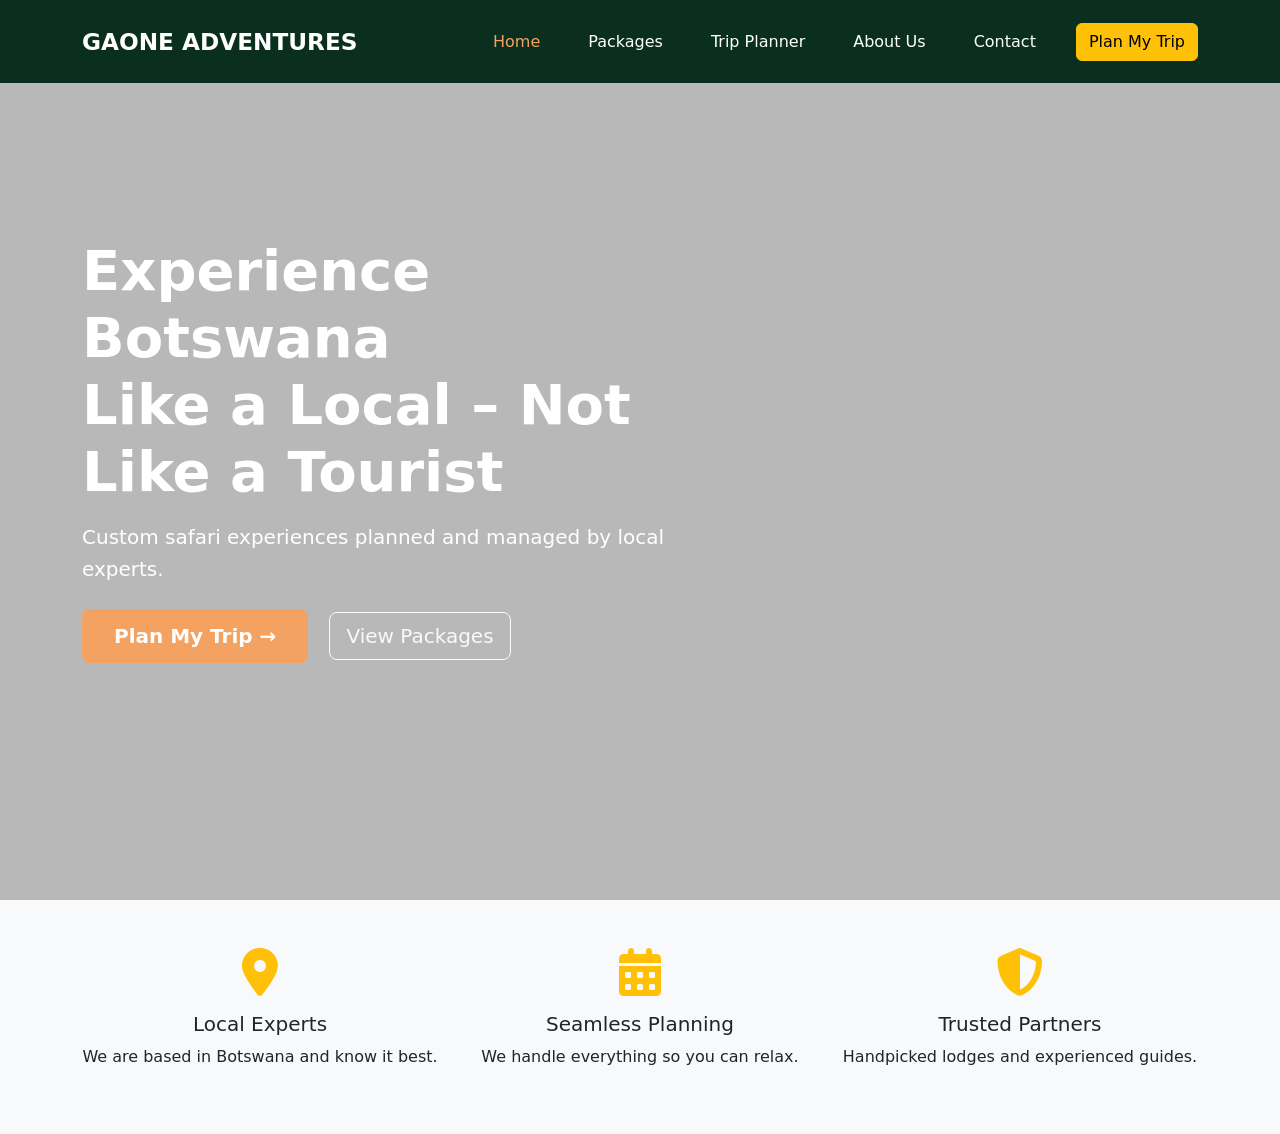
<file: index.html>
<!DOCTYPE html>
<html lang="en">
<head>
    <meta charset="UTF-8">
    <meta name="viewport" content="width=device-width, initial-scale=1.0">
    <title>Gaone Adventures</title>
    <link href="https://cdn.jsdelivr.net/npm/bootstrap@5.3.3/dist/css/bootstrap.min.css" rel="stylesheet">
    <link rel="stylesheet" href="https://cdnjs.cloudflare.com/ajax/libs/font-awesome/6.5.0/css/all.min.css">
    <link rel="stylesheet" href="style.css">
</head>
<body>

<nav class="navbar navbar-expand-lg navbar-dark fixed-top">
    <div class="container">
        <a class="navbar-brand" href="index.html">
            <strong>GAONE ADVENTURES</strong>
        </a>
        <div class="navbar-nav ms-auto d-flex align-items-center">
            <a class="nav-link active mx-3" href="index.html">Home</a>
            <a class="nav-link mx-3" href="packages.html">Packages</a>
            <a class="nav-link mx-3" href="planner.html">Trip Planner</a>
            <a class="nav-link mx-3" href="about.html">About Us</a>
            <a class="nav-link mx-3" href="contact.html">Contact</a>
            <a href="planner.html" class="btn btn-warning ms-3">Plan My Trip</a>
        </div>
    </div>
</nav>

<section class="hero d-flex align-items-center">
    <div class="container">
        <div class="row">
            <div class="col-lg-7">
                <h1 class="display-4 fw-bold">Experience Botswana<br>Like a Local – Not Like a Tourist</h1>
                <p class="lead mt-3">Custom safari experiences planned and managed by local experts.</p>
                <div class="mt-4">
                    <a href="planner.html" class="btn btn-plan btn-lg me-3">Plan My Trip →</a>
                    <a href="packages.html" class="btn btn-outline-light btn-lg">View Packages</a>
                </div>
            </div>
        </div>
    </div>
</section>

<section class="py-5 bg-light">
    <div class="container">
        <div class="row text-center">
            <div class="col-md-4">
                <i class="fas fa-map-marker-alt fa-3x mb-3 text-warning"></i>
                <h5>Local Experts</h5>
                <p>We are based in Botswana and know it best.</p>
            </div>
            <div class="col-md-4">
                <i class="fas fa-calendar-alt fa-3x mb-3 text-warning"></i>
                <h5>Seamless Planning</h5>
                <p>We handle everything so you can relax.</p>
            </div>
            <div class="col-md-4">
                <i class="fas fa-shield-alt fa-3x mb-3 text-warning"></i>
                <h5>Trusted Partners</h5>
                <p>Handpicked lodges and experienced guides.</p>
            </div>
        </div>
    </div>
</section>

<script src="https://cdn.jsdelivr.net/npm/bootstrap@5.3.3/dist/js/bootstrap.bundle.min.js"></script>
</body>
</html>
</file>
<file: style.css>
:root {
    --dark-green: #0a2f1f;
    --accent: #f4a261;
}

* {
    margin: 0;
    padding: 0;
    box-sizing: border-box;
}
/*ELEMENT SELECTOR*/
body {
    font-family: system-ui, -apple-system, BlinkMacSystemFont, 'Segoe UI', Roboto, sans-serif;
    line-height: 1.6;
}

/* Navbar */
.navbar {
    background-color: var(--dark-green) !important;
    padding: 18px 0;
}

.navbar-brand {
    font-weight: 700;
    font-size: 1.45rem;
    color: white !important;
}

/* Hero Section */
.hero {
    background-image: 
        linear-gradient(rgba(0,0,0,0.28), rgba(0,0,0,0.28)),
        url("https://raw.githubusercontent.com/cse25-295/cse25-295/main/Images/cover.jpg");
    
    background-size: cover;
    background-position: center;
    background-repeat: no-repeat;
    height: 100vh;
    min-height: 650px;
    
    display: flex;
    align-items: center;
    color: white;
    position: relative;
}

/* Fixing my buttons */
.btn-plan {
    background-color: var(--accent);
    color: white;
    font-weight: 600;
    padding: 12px 32px;
    border: none;
}

.btn-plan:hover {
    background-color: #e08c4b;
    color: white;
    transform: translateY(-3px);
}

/* Other styles */
.btn-outline-light:hover {
    background-color: rgba(255,255,255,0.15);
}

.card {
    transition: all 0.3s ease;
    border: none;
    box-shadow: 0 5px 15px rgba(0,0,0,0.08);
}

.card:hover {
    transform: translateY(-8px);
    box-shadow: 0 15px 30px rgba(0,0,0,0.15);
}

h1, h2, h3 {
    font-weight: 700;
}

/* Nav links */
.nav-link {
    color: white !important;
    font-weight: 500;
    transition: color 0.3s;
}

.nav-link:hover,
.nav-link.active {
    color: var(--accent) !important;
}
</file>
